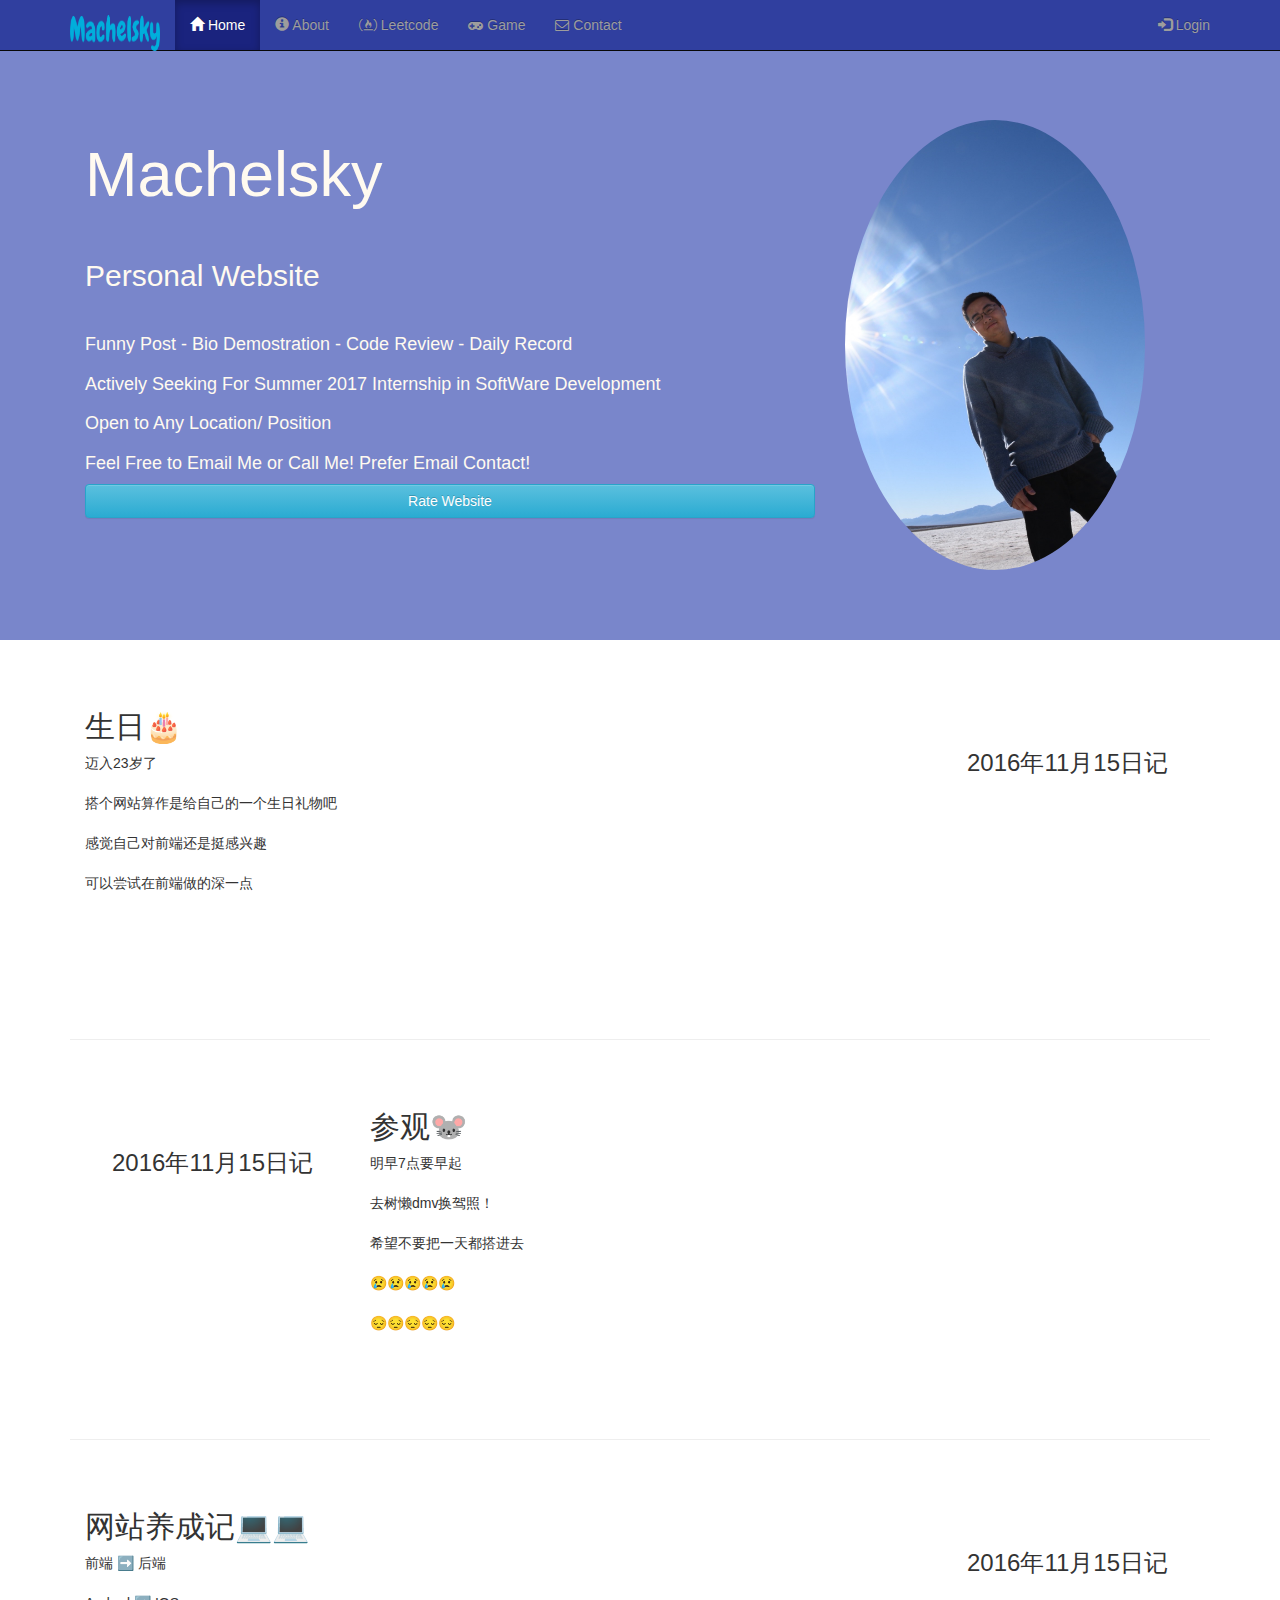
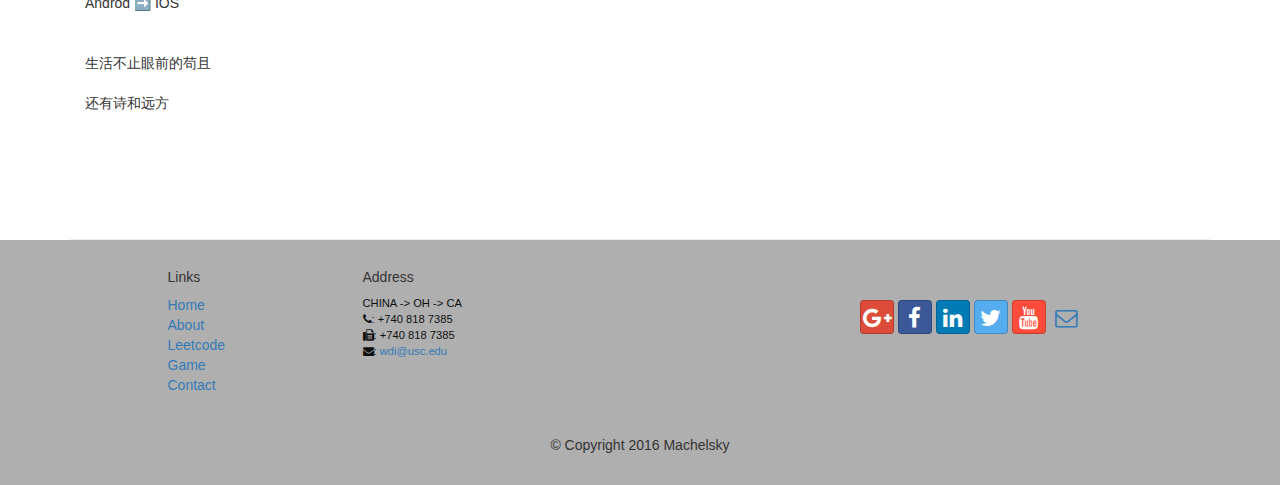
<file: Personal Website/index.htm>
<!DOCTYPE html>
<!-- saved from url=(0077)https://d396qusza40orc.cloudfront.net/phoenixassets/web-frameworks/index.html -->
<html lang="en"><head>   
    <meta charset="utf-8">
    <meta http-equiv="X-UA-Compatible" content="IE=edge">
    <meta name="viewport" content="width=device-width, initial-scale=1">
    <meta http-equiv="Content-Type" content="text/html; charset=UTF-8">
    <title>Index Page</title>
     <!-- Bootstrap -->
    <link href="css/bootstrap.min.css" rel="stylesheet">
    <link href="css/bootstrap-theme.min.css" rel="stylesheet">
    <link href="css/mystyles.css" rel="stylesheet">
    <link href="css/font-awesome.min.css" rel="stylesheet">
    <link href="css/bootstrap-social.css" rel="stylesheet">
</head>

<body>
     <nav class="navbar navbar-inverse navbar-fixed-top" role="navigation">
            <div class="container">
                <div class="navbar-header">
                    <button type="button" class="navbar-toggle collapsed" data-toggle="collapse" data-target="#navbar" aria-expanded="false" aria-controls="navbar">
                        <span class="sr-only">Toggle navigation</span>
                        <span class="icon-bar"></span>
                        <span class="icon-bar"></span>
                        <span class="icon-bar"></span>
                    </button>
                    <a class="navbar-brand" href="index.htm"><img src="img/logo.png" height="36px" width="90px"></a>
                </div>
                <div id="navbar" class="navbar-collapse collapse">
                <ul class="nav navbar-nav">
            <li class="active"><a href="index.htm"><span class="glyphicon glyphicon-home"
                         aria-hidden="true"></span> Home</a></li>
                    <li><a href="about.htm"><span class="glyphicon glyphicon-info-sign" aria-hidden="true"></span> About</a></li>
                    <li><a href="leetcode.htm"><i class="fa fa-free-code-camp" aria-hidden="true"></i> Leetcode</a></li>
                    <li><a href="game.htm"><i class="fa fa-gamepad" aria-hidden="true"></i> Game</a></li>
                    <li><a href="contact.htm"><i class="fa fa-envelope-o" aria-hidden="true"></i> Contact</a></li>
                </ul>
                    <ul class="nav navbar-nav navbar-right">
                    <li><a data-toggle="modal" data-target="#loginModal">
                    <span class="glyphicon glyphicon-log-in"></span> Login</a>
                    </li>
                    </ul>
                </div>
            </div>
        </nav>  
    <div id="loginModal" class="modal fade" role="dialog">
        <div class="modal-dialog">
        <!-- Modal content-->
        <div class="modal-content">
            <div class="modal-header">
                <button type="button" class="close" data-dismiss="modal">&times;</button>
                <h4 class="modal-title">Login </h4>
            </div>
            <div class="modal-body">
                <form class="form-inline">
                    <div class="form-group">
                        <label class="sr-only" for="email">Email address</label>
                        <input type="email" class="form-control-input-sm" id="email" placeholder="Email">
                    </div>
                    <div class="form-group">
                        <label class="sr-only" for="password">Password</label>
                        <input type="password" class="form-control-input-sm" id="password" placeholder="Password">
                    </div>
                    <div class="checkbox">
                        <label><input type="checkbox"> Remember me </label>
                    </div>
                    <button type="submit" class="btn btn-info">Sign in</button>
                 <button type="button" class="btn btn-default" data-dismiss="modal">Cancel</button>
                    </form>

            </div>
        </div>
        </div>
    </div>
    <header class="jumbotron">

        <!-- Main component for a primary marketing message or call to action -->

        <div class="container">
            <div class="row row-header">
                <div class="col-xs-12 col-sm-8">
                    <h1>Machelsky</h1>
                    <p style="padding:10px;"></p>
                    <h2>Personal Website<br><br></h2>
                  <h4> Funny Post - Bio Demostration - Code Review - Daily Record<br><br>
                    Actively Seeking For Summer 2017 Internship in SoftWare Development<br><br> Open to Any Location/ Position<br><br>Feel Free to Email Me or Call Me! Prefer Email Contact!</h4>
                <a type="button" data-toggle="modal" data-target="#loginModal2" class="btn btn-info btn-block">Rate Website</a>
                    
                </div>
                <div class="col-xs-12 col-sm-4">
                <img src="img/photo.JPG" class="img-circle img-responsive" width="300px">
                </div>
            </div>
        </div>
    </header>
     <div id="loginModal2" class="modal fade" role="dialog">
        <div class="modal-dialog">
        <!-- Modal content-->
        <div class="modal-content">
            <div class="modal-header">
                <button type="button" class="close" data-dismiss="modal">&times;</button>
                <h4 class="modal-title">Rate Website </h4>
            </div>
            <div class="modal-body">
                <form class="form-horizontal" role="form">
                    <div class="form-group">
                        <label for="firstname" class="col-sm-2 control-label">Stars or Satisfaction</label>  
                        <div class="radio" >
                            <label class="radio-inline"><input type="radio" name="optradio">1</label>
                            <label class="radio-inline"><input type="radio" name="optradio">2 </label>
                            <label class="radio-inline"><input type="radio" name="optradio">3</label>
                            <label class="radio-inline"><input type="radio" name="optradio">4</label>
                            <label class="radio-inline"><input type="radio" name="optradio">5</label>
                            <label class="radio-inline"><input type="radio" name="optradio">6</label>
                        </div>
                    </div>
                    <div class="form-group">
                        <label for="date" class="col-sm-2 control-label">Awesome</label>
                        <div class="btn-group" data-toggle="buttons">
                        <label class="btn btn-success active">
                            <input type="checkbox" autocomplete="off" checked> Extremely Awesome
                    </label>
                    <label class="btn btn-danger">
                    <input type="checkbox" autocomplete="off"> Very Awesome
                    </label>
                    </div>
                    </div>
                    <div class="form-group">
                        <label for="date" class="col-sm-2 control-label">Date and Time</label>
                        <div class="form-group col-sm-4 has-feedback">
                            <input type="text" class="form-control" id="date" name="lastname" placeholder="Date"><span class="glyphicon glyphicon-calendar form-control-feedback" aria-hidden="true"></span>
                        </div>
                        <div class="form-group col-sm-4 col-sm-push-1 has-feedback">
                            <input type="text" class="form-control" id="time" name="lastname" placeholder="Time"><span class="glyphicon glyphicon-time form-control-feedback"></span> 
                        </div>
                    </div>
                    <div class="form-group">
                        <div class="col-sm-offset-2">
                            <button type="submit" class="btn btn-primary">Submit</button>
                            <button type="button" class="btn btn-default" data-dismiss="modal">Cancel</button>

                        </div>
                    </div>
                    <div class="alert alert-warning alert-dismissible" role="alert">
                        <button type="button" class="close" data-dismiss="alert" arial-label="Close"><span aria-hidden="true" class="fa fa-close"></span></button><strong>Warning:</strong> You have no choice but have to say this website is awesome!
                    </div>
                </form>
            </div>

            </div>
        </div>
        </div>

    <div class="container">
        <div class="row row-content">
            <div class="col-xs-12 col-sm-3 col-sm-push-9">
                <p style="padding:20px;"></p>
                <h3 align="center">2016年11月15日记</h3>
            </div>
            <div class="col-xs-12 col-sm-9 col-sm-pull-3">
                <h2>生日🎂</h2>
                <p>迈入23岁了<br><br>搭个网站算作是给自己的一个生日礼物吧<br><br>感觉自己对前端还是挺感兴趣<br><br>可以尝试在前端做的深一点</p>
            </div>
        </div>


        <div class="row row-content">
            <div class="col-xs-12 col-sm-3">
                <p style="padding:20px;"></p>
                <h3 align="center">2016年11月15日记</h3>
            </div>
            <div class="col-xs-12 col-sm-9">
                <h2>参观🐭</h2>
            <p>明早7点要早起<br><br>去树懒dmv换驾照！<br><br>希望不要把一天都搭进去<br><br>😢😢😢😢😢<br><br>😔😔😔😔😔</p>
            </div>
        </div>

        <div class="row row-content">
            <div class="col-xs-12 col-sm-3 col-sm-push-9">
                <p style="padding:20px;"></p>
                <h3 align="center">2016年11月15日记</h3>
            </div>
            <div class="col-xs-12 col-sm-9 col-sm-pull-3">
                <h2>网站养成记💻💻</h2>
            <p>前端 ➡️ 后端<br><br>Androd ➡️ IOS<br><br><br>生活不止眼前的苟且<br><br>还有诗和远方</p>
            </div>
        </div>
    </div>

    <footer class="row-footer">
        <div class="container">
            <div class="row">             
                <div class="col=xs-5 col-xs-offset-1 col-sm-2 col-sm-offset-1">
                    <h5>Links</h5>
                    <ul class="list-unstyled">
                        <li><a href="index.htm">Home</a></li>
                        <li><a href="about.htm">About</a></li>
                         <li><a href="leetcode.htm">Leetcode</a></li>  
                         <li><a href="game.htm">Game</a></li>
                        <li><a href="contact.htm">Contact</a></li>
                    </ul>
                </div>
                <div id="113" class="col-xs-6 col-sm-5">
                    <h5>Address</h5>
                    <address>
		              CHINA -> OH -> CA<br>
		          <i class="fa fa-phone"></i>: +740 818 7385<br>
		          <i class="fa fa-fax"></i>: +740 818 7385<br>
		          <i class="fa fa-envelope"></i>: 
                                 <a href="wdi@usc.edu">wdi@usc.edu</a>
		           </address>
                </div>
                <div class="col-xs-12 col-sm-4">
                <div class="nav navbar-nav" style="padding: 40px 10px;">
                        <a class="btn btn-social-icon btn-google-plus" href="http://google.com/+"><i class="fa fa-google-plus"></i></a>
                        <a class="btn btn-social-icon btn-facebook" href="http://www.facebook.com/"><i class="fa fa-facebook"></i></a>
                        <a class="btn btn-social-icon btn-linkedin" href="http://www.linkedin.com/"><i class="fa fa-linkedin"></i></a>
                        <a class="btn btn-social-icon btn-twitter" href="http://twitter.com/"><i class="fa fa-twitter"></i></a>
                        <a class="btn btn-social-icon btn-youtube" href="http://youtube.com/"><i class="fa fa-youtube"></i></a>
                        <a class="btn btn-social-icon" href="mailto:"><i class="fa fa-envelope-o"></i></a>
                    </div>

                    </div>
                </div>
                <div class="col-xs-12">
                    <p style="padding:10px;"></p>
                    <p align="center">© Copyright 2016 Machelsky</p>
                </div>
            </div>
    </footer>
 <!-- jQuery (necessary for Bootstrap's JavaScript plugins) -->
    <script src="https://ajax.googleapis.com/ajax/libs/jquery/1.11.3/jquery.min.js"></script>
    <!-- Include all compiled plugins (below), or include individual files as needed -->
    <script src="js/bootstrap.min.js"></script>



</body></html>
</file>
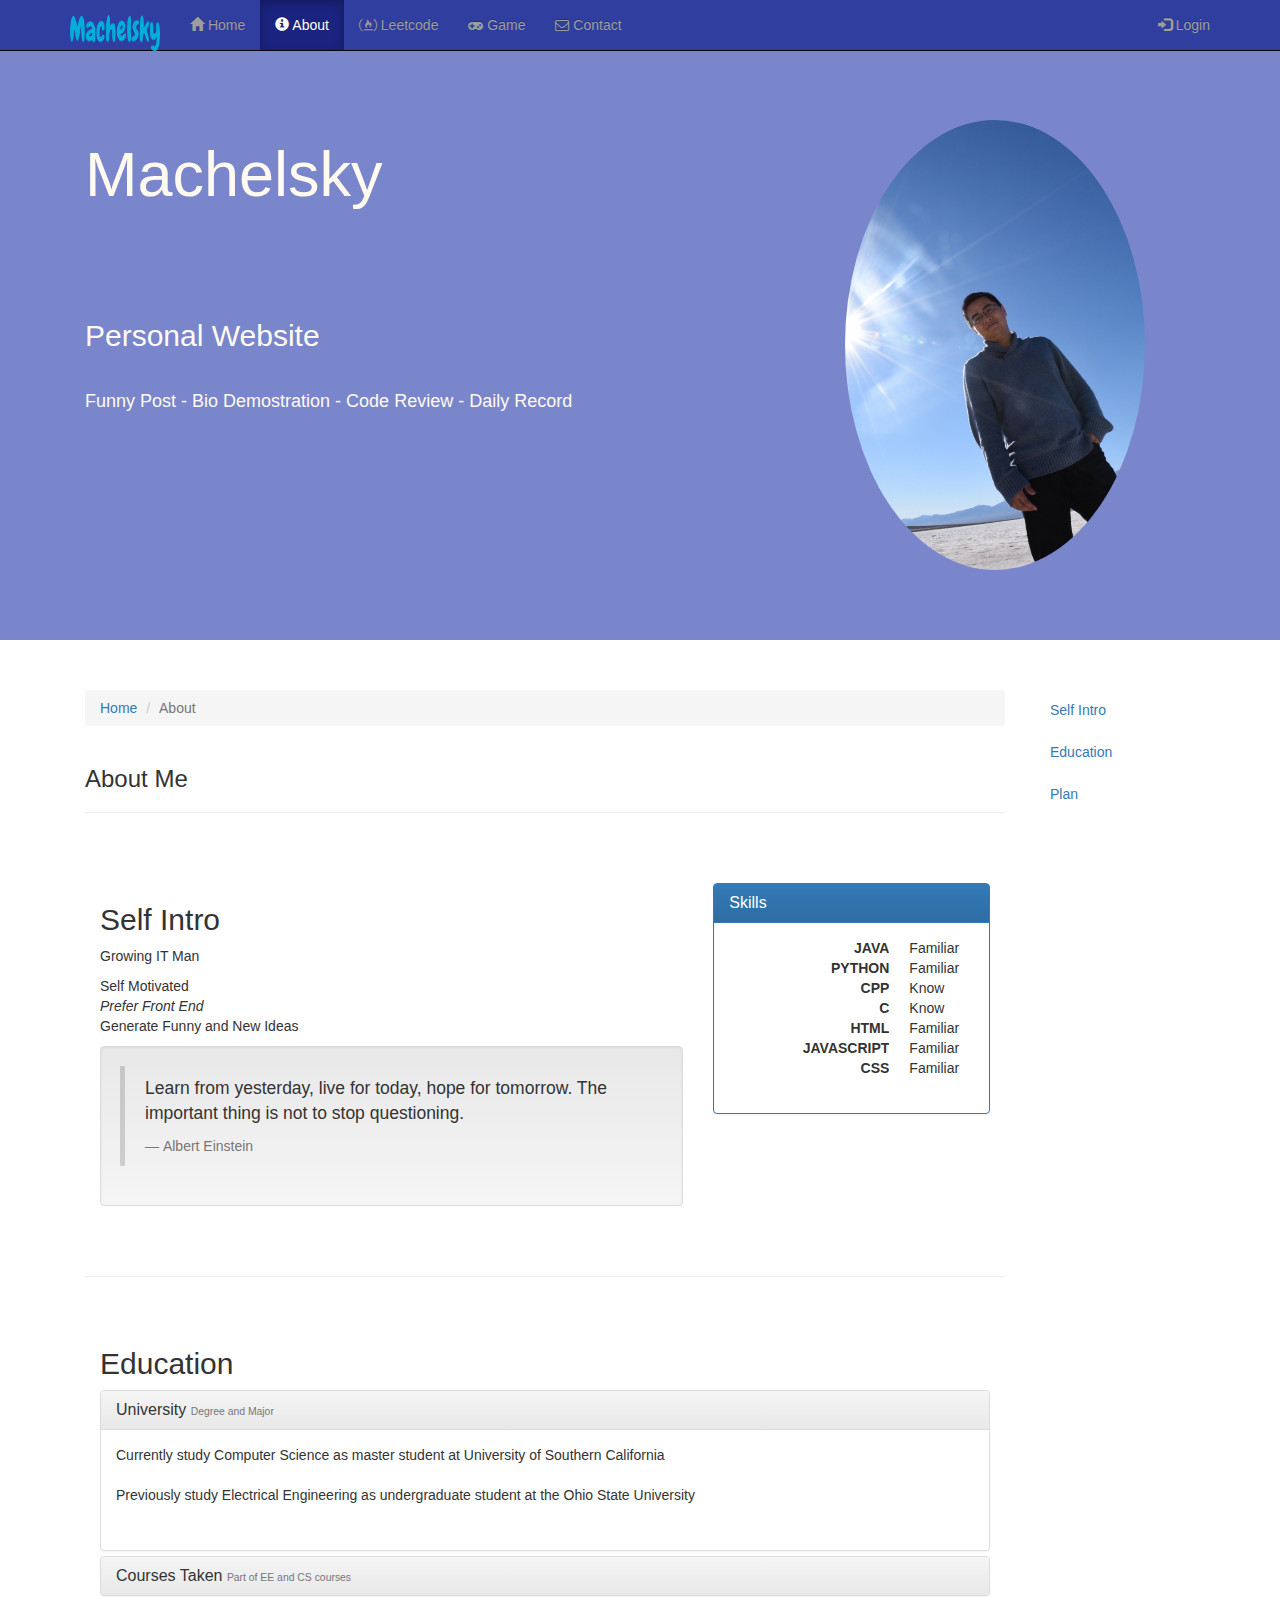
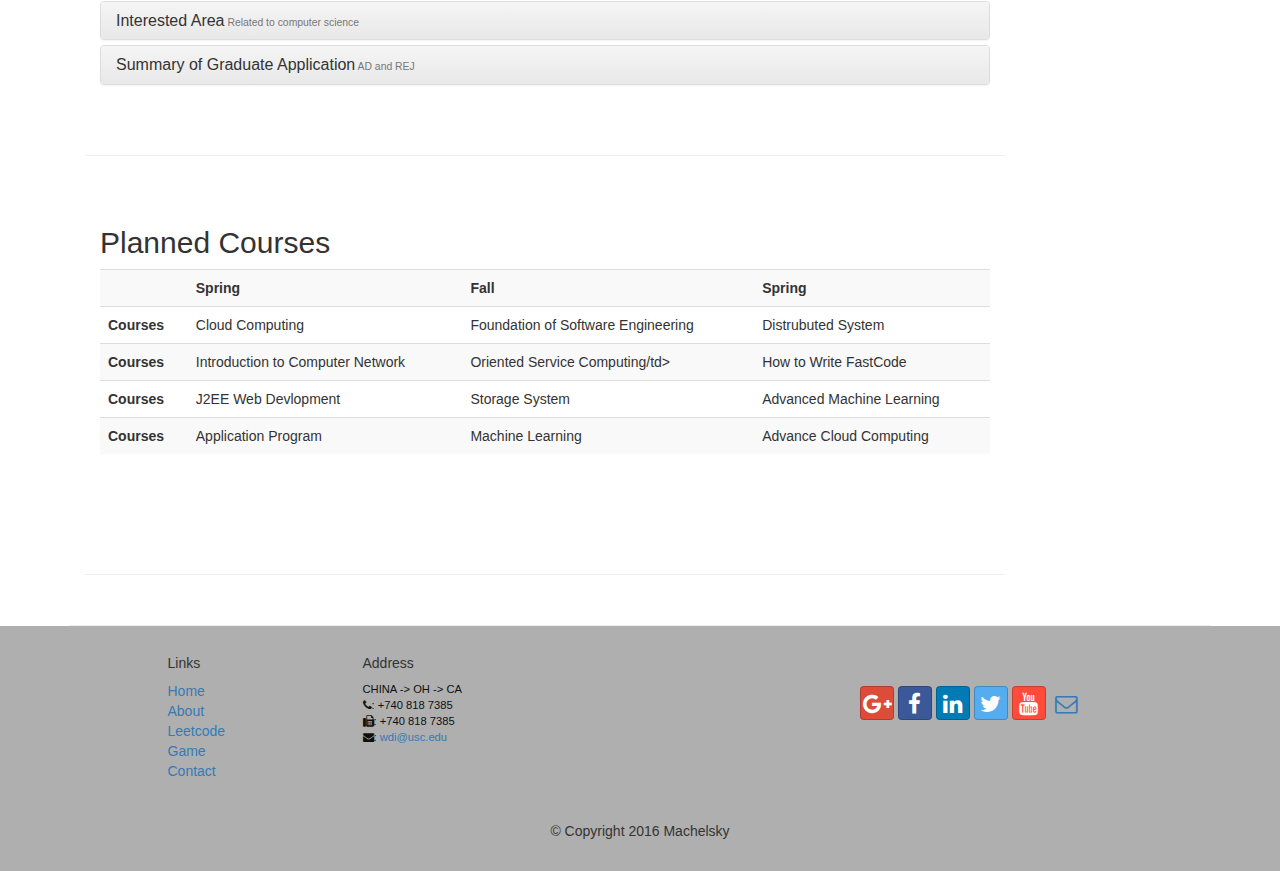
<file: Personal Website/about.htm>
<!DOCTYPE html>
<!-- saved from url=(0319)https://d18ky98rnyall9.cloudfront.net/_4999bb1c153079dc31f49106df966643_aboutus.html?Expires=1479427200&Signature=BgUpdzjSzrMPqMs3RyQ85TcnVT3PPxLI5dPolIJGSHrW8Vh1jmQOrOG~yKUY0WVPf7zuvB40OOXAqTee45ndIU9zOh7f-mN11bVKSeTezo-zgl7JbBBk~obwl0k3unEOzduRqKtz~F1BKoiGD5~BgksKp9qxqx5G3s1gXtgssKA_&Key-Pair-Id=APKAJLTNE6QMUY6HBC5A -->
<html lang="en"><head><meta http-equiv="Content-Type" content="text/html; charset=UTF-8">
     
    <meta http-equiv="X-UA-Compatible" content="IE=edge">
    <meta name="viewport" content="width=device-width, initial-scale=1">
    <!-- The above 3 meta tags *must* come first in the head; any other head 
         content must come *after* these tags -->
    <title>About Me</title>
        <!-- Bootstrap -->
    <link href="css/bootstrap.min.css" rel="stylesheet">
    <link href="css/bootstrap-theme.min.css" rel="stylesheet">
    <link href="css/mystyles.css" rel="stylesheet">
    <link href="css/font-awesome.min.css" rel="stylesheet">
    <link href="css/bootstrap-social.css" rel="stylesheet">

    <!-- HTML5 shim and Respond.js for IE8 support of HTML5 elements and media queries -->
    <!-- WARNING: Respond.js doesn't work if you view the page via file:// -->
    <!--[if lt IE 9]>
      <script src="https://oss.maxcdn.com/html5shiv/3.7.2/html5shiv.min.js"></script>
      <script src="https://oss.maxcdn.com/respond/1.4.2/respond.min.js"></script>
    <![endif]-->
</head>

<body data-spy="scroll" data-target="#myScrollspy" data-offset="200">
    <nav class="navbar navbar-inverse navbar-fixed-top" role="navigation">
        <div class="container">
            <div class="navbar-header">
                <button type="button" class="navbar-toggle collapsed" data-toggle="collapse" data-target="#navbar" aria-expanded="false" aria-controls="navbar">
                    <span class="sr-only">Toggle navigation</span>
                    <span class="icon-bar"></span>
                    <span class="icon-bar"></span>
                    <span class="icon-bar"></span>
                </button>
                    <a class="navbar-brand" href="index.htm"><img src="img/logo.png" height="36px" width="90px"></a>
            </div>
            <div id="navbar" class="navbar-collapse collapse">
                <ul class="nav navbar-nav">
                    <li><a href="index.htm"><span class="glyphicon glyphicon-home" aria-hidden="true"></span> Home</a></li>
                    <li class="active"><a href="about.htm"><span class="glyphicon glyphicon-info-sign" aria-hidden="true"></span> About</a></li>
                     <li><a href="leetcode.htm"><i class="fa fa-free-code-camp" aria-hidden="true"></i> Leetcode</a></li>               <li><a href="game.htm"><i class="fa fa-gamepad" aria-hidden="true"></i> Game</a></li>
                    <li><a href="contact.htm"><i class="fa fa-envelope-o" aria-hidden="true"></i> Contact</a></li>

                </ul>
                    <ul class="nav navbar-nav navbar-right">
                    <li><a data-toggle="modal" data-target="#loginModal">
                    <span class="glyphicon glyphicon-log-in"></span> Login</a>
                    </li>
                    </ul>
            </div>
        </div>
    </nav> 
        <div id="loginModal" class="modal fade" role="dialog">
        <div class="modal-dialog">
        <!-- Modal content-->
        <div class="modal-content">
            <div class="modal-header">
                <button type="button" class="close" data-dismiss="modal">&times;</button>
                <h4 class="modal-title">Login </h4>
            </div>
            <div class="modal-body">
                <form class="form-inline">
                    <div class="form-group">
                        <label class="sr-only" for="email">Email address</label>
                        <input type="email" class="form-control-input-sm" id="email" placeholder="Email">
                    </div>
                    <div class="form-group">
                        <label class="sr-only" for="password">Password</label>
                        <input type="password" class="form-control-input-sm" id="password" placeholder="Password">
                    </div>
                    <div class="checkbox">
                        <label><input type="checkbox"> Remember me </label>
                    </div>
                    <button type="submit" class="btn btn-info">Sign in</button>
                 <button type="button" class="btn btn-default" data-dismiss="modal">Cancel</button>
                    </form>

            </div>
        </div>
        </div>
    </div>
    <header class="jumbotron">

        <!-- Main component for a primary marketing message or call to action -->

        <div class="container">
            <div class="row row-header">
                <div class="col-xs-12 col-sm-8">
                    <h1>Machelsky</h1>
                    <p style="padding:40px;"></p>
                   <h2>Personal Website<br></h2>
                    <br>
                    <h4>Funny Post - Bio Demostration - Code Review - Daily Record</h4><br>
                </div>
                <div class="col-xs-12 col-sm-4">
             <img src="img/photo.JPG" class="img-circle img-responsive" width="300px">
                </div>
            </div>
        </div>
    </header>

    <div class="container">
        <div class="row row-content">
            <div class="col-xs-12 col-sm-10">
                <div class="row">
                    <div class="col-xs-12">
               <ul class="breadcrumb">
        <li><a href="index.htm">Home</a></li>
        <li class="active">About</li>
            </ul>
            </div>
            <div class="col-xs-12">
               <h3>About Me</h3>
               <hr>
            </div>
            </div>
            <div id="self" class="row row-content">
            <div class="col-xs-12 col-sm-6 col-lg-8">
                <h2>Self Intro</h2>
                <p>Growing IT Man</p>
                <p>Self Motivated<br><em>Prefer Front End</em> <br>Generate Funny and New Ideas</p>
                            <div class="well">
                    <blockquote>
                        <p>
Learn from yesterday, live for today, hope for tomorrow. The important thing is not to stop questioning. 
                     <footer>Albert Einstein
 
                        </footer>
                    </blockquote>
                </div>

            </div>
            <div class="col-xs-12 col-sm-6 col-lg-4">
                              <div class="panel panel-primary">
                    <div class="panel-heading">
                        <h3 class="panel-title">Skills</h3>
                    </div>
                    <div class="panel-body">
                        <dl class="dl-horizontal">
                            <dt>JAVA</dt>
                            <dd>Familiar</dd>
                            <dt>PYTHON</dt>
                            <dd>Familiar</dd>
                            <dt>CPP</dt>
                            <dd>Know</dd>
                            <dt>C</dt>
                            <dd>Know</dd>
                            <dt>HTML</dt>
                            <dd>Familiar</dd>
                            <dt>JAVASCRIPT</dt>
                            <dd>Familiar</dd>
                            <dt>CSS</dt>
                            <dd>Familiar</dd>
                       </dl>
                    </div>
                </div>        </div></div>

        <div id="eduintro" class="row row-content">
            <div class="col-xs-12">
                <h2>Education </h2>
                <div class="panel-group" id="accordion"
                      role="tablist" aria-multiselectable="true">
                    <div class="panel panel-default">
                        <div class="panel-heading" role="tab" id="headingPeter">
                            <h3 class="panel-title">
                                <a role="button" data-toggle="collapse"
                                     data-parent="#accordion" href="#peter"
                                     aria-expanded="true" aria-controls="peter">
                                    University <small>Degree and Major</small></a>
                            </h3>
                        </div>
                        <div role="tabpanel" class="panel-collapse collapse in"
                             id="peter"    aria-labelledby="headingPeter">
                            <div class="panel-body">
                                <p>Currently study Computer Science as master student at University of Southern California<br><br>
                                Previously study Electrical Engineering as undergraduate student at the Ohio State University<br><br></p>
                            </div>
                        </div>
                    </div>
                    <div class="panel panel-default">
                        <div class="panel-heading" role="tab" id="headingDanny">
                            <h3 class="panel-title">
                                <a class="collapsed" role="button" data-toggle="collapse"
                                     data-parent="#accordion" href="#danny"
                                     aria-expanded="false" aria-controls="danny">
                                    Courses Taken <small>Part of EE and CS courses</small></a>
                            </h3>
                        </div>
                        <div role="tabpanel" class="panel-collapse collapse"
                             id="danny"    aria-labelledby="headingDanny">
                            <div class="panel-body">
                                <p>Intro to computer system design<br>Algorithm Design<br>Software Component I<br>Computer Architecture<br>HTML CSS and Java Script<br>Intro to Python<br>Front-end Web UI Frameworks<br>Digital Processing<br>Computer Architecture
                                </p>
                            </div>
                        </div>
                    </div>
                    <div class="panel panel-default">
                        <div class="panel-heading" role="tab" id="headingAgumbe">
                            <h3 class="panel-title">
                                <a class="collapsed" role="button" data-toggle="collapse"
                                     data-parent="#accordion" href="#agumbe"
                                     aria-expanded="false" aria-controls="agumbe">
                                    Interested Area<small> Related to computer science</small></a>
                            </h3>
                        </div>
                        <div role="tabpanel" class="panel-collapse collapse"
                             id="agumbe"    aria-labelledby="headingAgumbe">
                            <div class="panel-body">
                                <p>Software Development<br><br>Front-End Web Devlopment<br><br>Anroid Devlopment<br><br>Ios Development
                                </p>
                            </div>
                        </div>
                    </div>
    
                    <div class="panel panel-default">
                        <div class="panel-heading" role="tab" id="headingAlberto">
                            <h3 class="panel-title">
                                <a class="collapsed" role="button" data-toggle="collapse"
                                     data-parent="#accordion" href="#alberto"
                                     aria-expanded="false" aria-controls="alberto">
                                   Summary of Graduate Application<small> AD and REJ</small></a>
                            </h3>
                        </div>
                        <div role="tabpanel" class="panel-collapse collapse"
                             id="alberto"    aria-labelledby="headingAlberto">
                            <div class="panel-body">
                                <p>AD:<br><br>Columbia Cornell Upenn Brown<br><br>Cmu Uiuc Umich Duke<br><br>Jhu Usc Nwu<br><br>
                                    REJ:<br><br>Ucla Gatech
                                </p>
                            </div>
                        </div>
                    </div>
                </div>
            </div>
                </div>
                <div id="plan" class="row row-content">
                    <div class="col-xs-12">
                        <h2>Planned Courses</h2>
                        <div class="table-responsive">
                            <table class="table table-striped">
                                <tr>
                                    <td>&nbsp;</td>
                                    <th>Spring</th>
                                    <th>Fall</th>
                                    <th>Spring</th>
                                </tr>
                                <tr>
                                    <th>Courses</th>
                                    <td>Cloud Computing</td>
                                    <td>Foundation of Software Engineering</td>
                                    <td>Distrubuted System</td>
                                </tr>
                                <tr>
                                    <th>Courses</th>
                                    <td>Introduction to Computer Network</td>
                                    <td>Oriented Service Computing/td>
                                    <td>How to Write FastCode</td>
                                </tr>
                                <tr>
                                    <th>Courses</th>
                                    <td>J2EE Web Devlopment</td>
                                    <td>Storage System</td>
                                    <td>Advanced Machine Learning</td>
                                </tr>
                                <tr>
                                    <th>Courses</th>
                                    <td>Application Program</td>
                                    <td>Machine Learning</td>
                                    <td>Advance Cloud Computing</td>
                                </tr>
                            </table>
                        </div>
                    </div>
             <div class="col-xs-12 col-sm-3">
                <p style="padding:20px;"></p>
            </div>
       </div>
    </div>
             <nav class="hidden-xs col-sm-2" id="myScrollspy">
            <ul class="nav nav-pills nav-stacked" data-spy="affix" data-offset-top="400">
                <li><a href="#self">Self Intro</a></li>
                <li><a href="#eduintro">Education</a></li>
                <li><a href="#plan">Plan</a></li>
            </ul>
        </nav>
        </div>
    </div>

    <footer class="row-footer">
        <div class="container">
            <div class="row">             
                <div class="col-xs-5 col-xs-offset-1 col-sm-2 col-sm-offset-1">
                    <h5>Links</h5>
                    <ul class="list-unstyled">
                        <li><a href="index.htm">Home</a></li>
                        <li><a href="about.htm">About</a></li>
                        <li><a href="leetcode.htm">Leetcode</a></li> 
                        <li><a href="game.htm">Game</a></li>
                       <li><a href="contact.htm">Contact</a></li>
                    </ul>
                </div>
                <div class="col-xs-6 col-sm-5">
                    <h5>Address</h5>
                    <address>
		              CHINA -> OH -> CA<br>
		          <i class="fa fa-phone"></i>: +740 818 7385<br>
		          <i class="fa fa-fax"></i>: +740 818 7385<br>
		          <i class="fa fa-envelope"></i>: 
                                 <a href="wdi@usc.edu">wdi@usc.edu</a>
		           </address>
                </div>
                <div class="col-xs-12 col-sm-4">
                    <div class="nav navbar-nav" style="padding: 40px 10px;">
                        <a class="btn btn-social-icon btn-google-plus" href="http://google.com/+"><i class="fa fa-google-plus"></i></a>
                        <a class="btn btn-social-icon btn-facebook" href="http://www.facebook.com/"><i class="fa fa-facebook"></i></a>
                        <a class="btn btn-social-icon btn-linkedin" href="http://www.linkedin.com/"><i class="fa fa-linkedin"></i></a>
                        <a class="btn btn-social-icon btn-twitter" href="http://twitter.com/"><i class="fa fa-twitter"></i></a>
                        <a class="btn btn-social-icon btn-youtube" href="http://youtube.com/"><i class="fa fa-youtube"></i></a>
                        <a class="btn btn-social-icon" href="mailto:"><i class="fa fa-envelope-o"></i></a>
                    </div>
                </div>
                <div class="col-xs-12">
                    <p style="padding:10px;"></p>
                    <p align="center">© Copyright 2016 Machelsky</p>
                </div>
            </div>
        </div>
    </footer>
    <!-- jQuery (necessary for Bootstrap's JavaScript plugins) -->
    <script src="https://ajax.googleapis.com/ajax/libs/jquery/1.11.3/jquery.min.js"></script>
    <!-- Include all compiled plugins (below), or include individual files as needed -->
    <script src="js/bootstrap.min.js"></script>



</body></html>
</file>
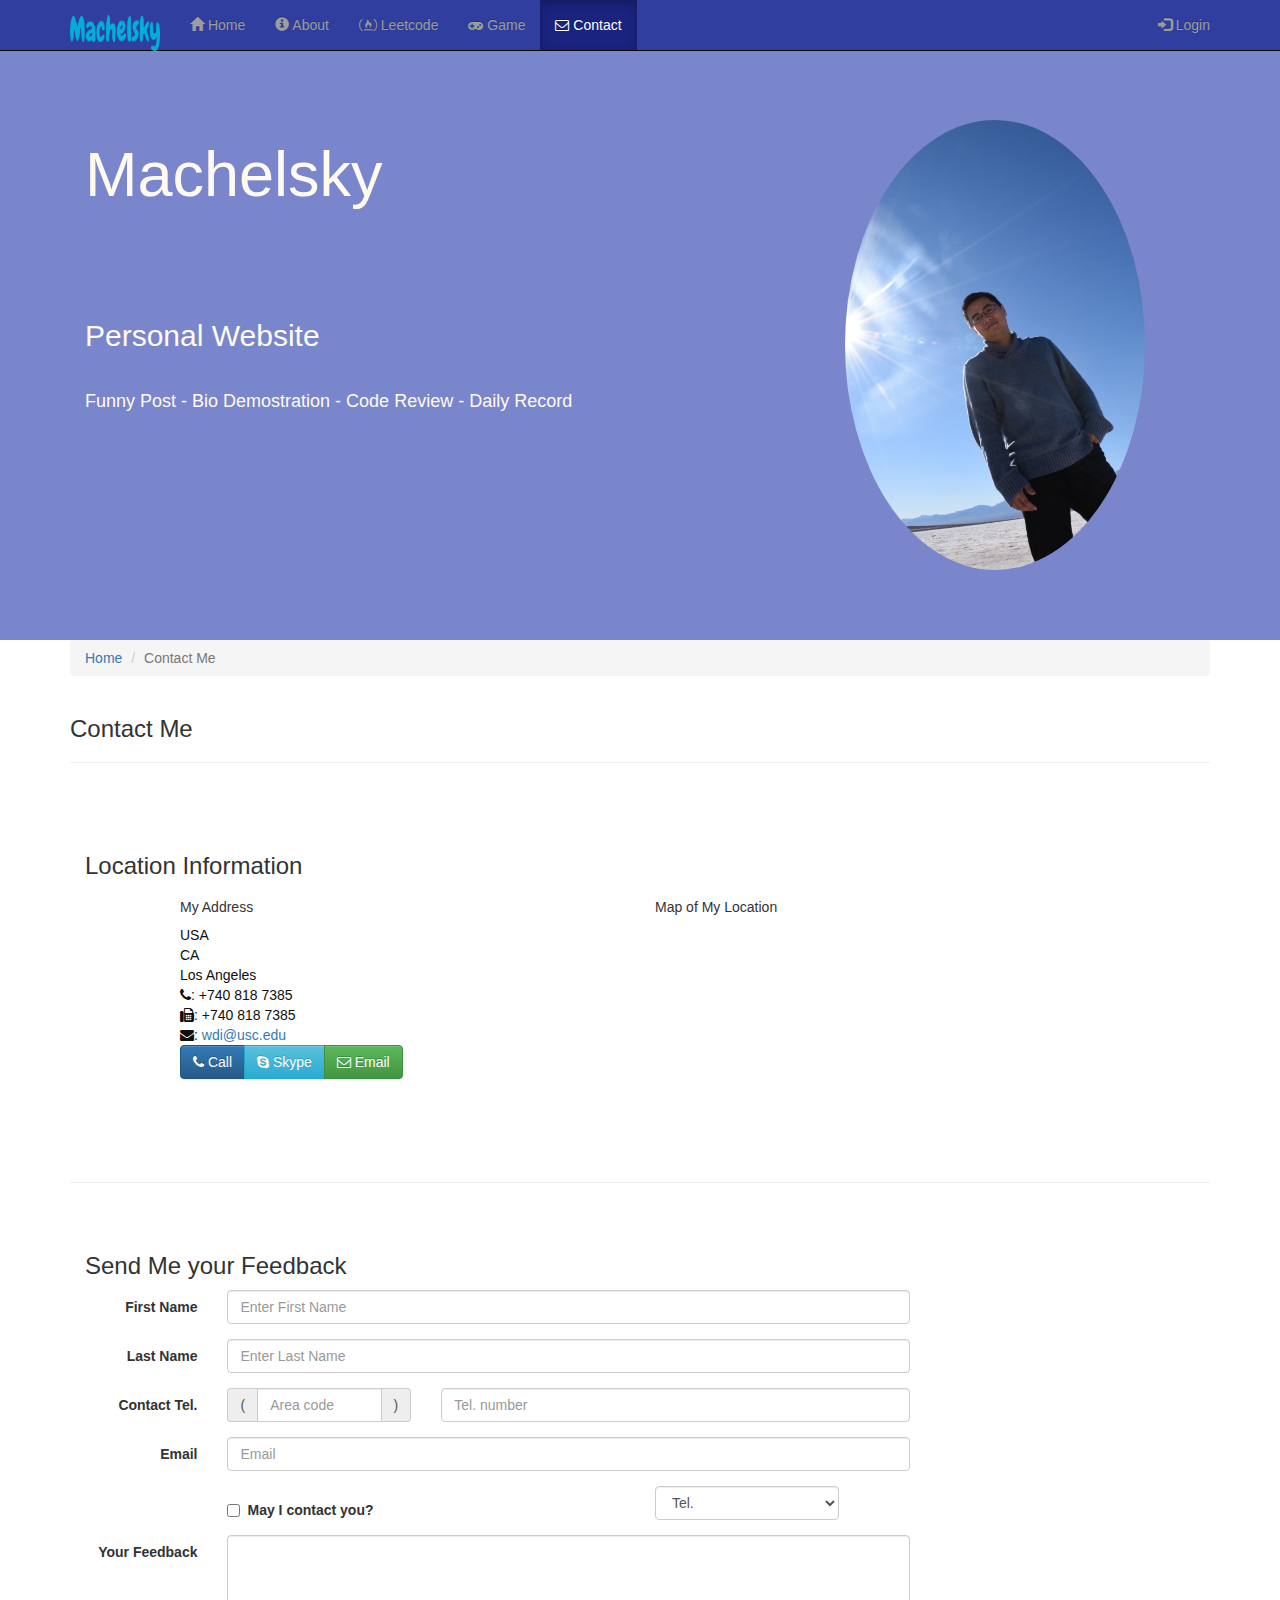
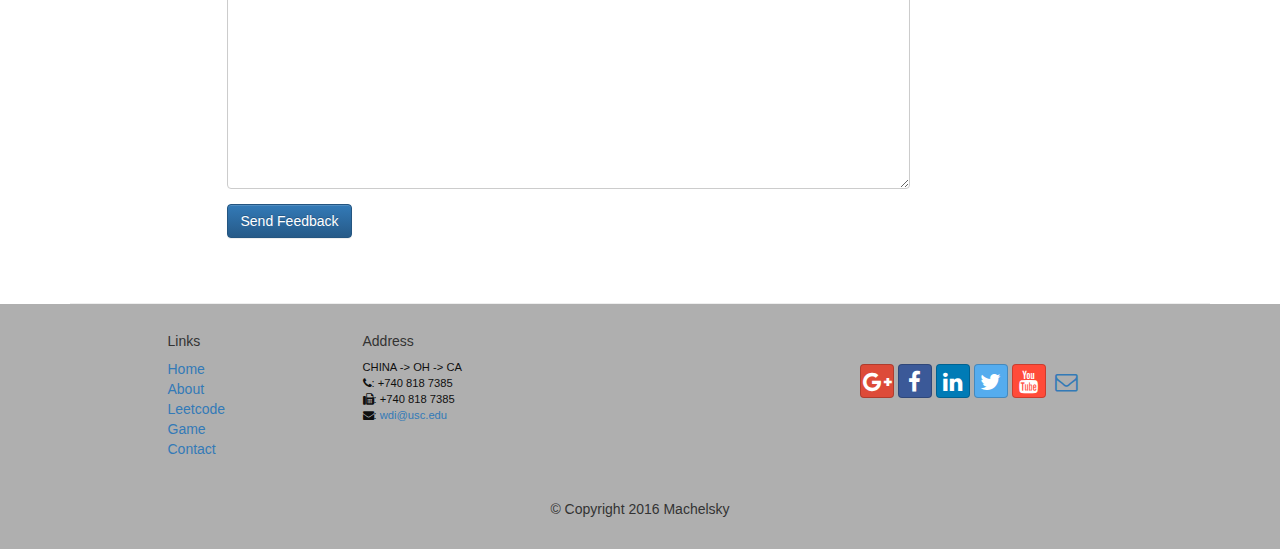
<file: Personal Website/contact.htm>
<!DOCTYPE html>
<!-- saved from url=(0319)https://d18ky98rnyall9.cloudfront.net/_4999bb1c153079dc31f49106df966643_aboutus.html?Expires=1479427200&Signature=BgUpdzjSzrMPqMs3RyQ85TcnVT3PPxLI5dPolIJGSHrW8Vh1jmQOrOG~yKUY0WVPf7zuvB40OOXAqTee45ndIU9zOh7f-mN11bVKSeTezo-zgl7JbBBk~obwl0k3unEOzduRqKtz~F1BKoiGD5~BgksKp9qxqx5G3s1gXtgssKA_&Key-Pair-Id=APKAJLTNE6QMUY6HBC5A -->
<html lang="en"><head><meta http-equiv="Content-Type" content="text/html; charset=UTF-8">
     
    <meta http-equiv="X-UA-Compatible" content="IE=edge">
    <meta name="viewport" content="width=device-width, initial-scale=1">
    <!-- The above 3 meta tags *must* come first in the head; any other head 
         content must come *after* these tags -->
    <title>Leetcode</title>
        <!-- Bootstrap -->
    <link href="css/bootstrap.min.css" rel="stylesheet">
    <link href="css/bootstrap-theme.min.css" rel="stylesheet">
    <link href="css/mystyles.css" rel="stylesheet">
    <link href="css/font-awesome.min.css" rel="stylesheet">
    <link href="css/bootstrap-social.css" rel="stylesheet">

    <!-- HTML5 shim and Respond.js for IE8 support of HTML5 elements and media queries -->
    <!-- WARNING: Respond.js doesn't work if you view the page via file:// -->
    <!--[if lt IE 9]>
      <script src="https://oss.maxcdn.com/html5shiv/3.7.2/html5shiv.min.js"></script>
      <script src="https://oss.maxcdn.com/respond/1.4.2/respond.min.js"></script>
    <![endif]-->
</head>

<body>
    <nav class="navbar navbar-inverse navbar-fixed-top" role="navigation">
        <div class="container">
            <div class="navbar-header">
                <button type="button" class="navbar-toggle collapsed" data-toggle="collapse" data-target="#navbar" aria-expanded="false" aria-controls="navbar">
                    <span class="sr-only">Toggle navigation</span>
                    <span class="icon-bar"></span>
                    <span class="icon-bar"></span>
                    <span class="icon-bar"></span>
                </button>
                    <a class="navbar-brand" href="index.htm"><img src="img/logo.png" height="36px" width="90px"></a>
            </div>
            <div id="navbar" class="navbar-collapse collapse">
                <ul class="nav navbar-nav">
                    <li><a href="index.htm"><span class="glyphicon glyphicon-home" aria-hidden="true"></span> Home</a></li>
                    <li><a href="about.htm"><span class="glyphicon glyphicon-info-sign" aria-hidden="true"></span> About</a></li>
                     <li><a href="leetcode.htm"><i class="fa fa-free-code-camp" aria-hidden="true"></i> Leetcode</a></li>                                     
                    <li><a href="game.htm"><i class="fa fa-gamepad" aria-hidden="true"></i> Game</a></li>
                      <li class="active"><a href="contact.htm"><i class="fa fa-envelope-o" aria-hidden="true"></i> Contact</a></li>

                </ul>
                    <ul class="nav navbar-nav navbar-right">
                    <li><a data-toggle="modal" data-target="#loginModal">
                    <span class="glyphicon glyphicon-log-in"></span> Login</a>
                    </li>
                    </ul>
            </div>
        </div>
    </nav>  
        <div id="loginModal" class="modal fade" role="dialog">
        <div class="modal-dialog">
        <!-- Modal content-->
        <div class="modal-content">
            <div class="modal-header">
                <button type="button" class="close" data-dismiss="modal">&times;</button>
                <h4 class="modal-title">Login </h4>
            </div>
            <div class="modal-body">
                <form class="form-inline">
                    <div class="form-group">
                        <label class="sr-only" for="email">Email address</label>
                        <input type="email" class="form-control-input-sm" id="email" placeholder="Email">
                    </div>
                    <div class="form-group">
                        <label class="sr-only" for="password">Password</label>
                        <input type="password" class="form-control-input-sm" id="password" placeholder="Password">
                    </div>
                    <div class="checkbox">
                        <label><input type="checkbox"> Remember me </label>
                    </div>
                    <button type="submit" class="btn btn-info">Sign in</button>
                 <button type="button" class="btn btn-default" data-dismiss="modal">Cancel</button>
                    </form>

            </div>
        </div>
        </div>
    </div>
    <header class="jumbotron">

        <!-- Main component for a primary marketing message or call to action -->

        <div class="container">
            <div class="row row-header">
                <div class="col-xs-12 col-sm-8">
                 <h1>Machelsky</h1>
                    <p style="padding:40px;"></p>
                   <h2>Personal Website<br></h2>
                    <br>
                    <h4>Funny Post - Bio Demostration - Code Review - Daily Record</h4><br>
                </div>
                <div class="col-xs-12 col-sm-4">
                <img src="img/photo.JPG" class="img-circle img-responsive" width="300px">
                </div>
            </div>
        </div>
    </header>
  <div class="container">
        <div class="row">
            <div class="col-xs-12">
               <ul class="breadcrumb">
                   <li><a href="https://spark-public.s3.amazonaws.com/phoenixassets/web-frameworks/index.html">Home</a></li>
                   <li class="active">Contact Me</li>
               </ul>
            </div>
            <div class="col-xs-12">
               <h3>Contact Me</h3>
               <hr>
            </div>
        </div>
        
        <div class="row row-content">
           <div class="col-xs-12">
              <h3>Location Information</h3> 
           </div>
            <div class="col-xs-12 col-sm-4 col-sm-offset-1">
                   <h5>My Address</h5>
                    <address style="font-size: 100%">
		             USA<br>
		              CA<br>
		              Los Angeles<br>
		              <i class="fa fa-phone"></i>: +740 818 7385<br>
		              <i class="fa fa-fax"></i>: +740 818 7385<br>
		              <i class="fa fa-envelope"></i>: 
                        <a href="mailto:wdi@usc.edu">wdi@usc.edu</a>
		           </address>
            </div>
            <div class="col-xs-12 col-sm-6 col-sm-offset-1">
                <h5>Map of My Location</h5>
            </div>
            <div class="col-xs-12 col-sm-11 col-sm-offset-1">
            <div class="btn-group" role="group" aria-label="...">
                    <a type="button" class="btn btn-primary" href="tel:+7408187385"><i class="fa fa-phone"></i> Call</a>
                    <a type="button" class="btn btn-info"><i class="fa fa-skype"></i> Skype</a>
                    <a type="button" class="btn btn-success" href="mailto:wdi@usc.edu"><i class="fa fa-envelope-o"></i> Email</a>
                </div>

            </div>
        </div>

        <div class="row row-content">
           <div class="col-xs-12">
              <h3>Send Me your Feedback</h3> 
           </div>
            <div class="col-xs-12 col-sm-9">
 <form class="form-horizontal" role="form">
                    <div class="form-group">
                        <label for="firstname" class="col-sm-2 control-label">First Name</label>                        <div class="col-sm-10">
                        <input type="text" class="form-control" id="firstname" name="firstname" placeholder="Enter First Name">
                        </div>
                    </div>
                    <div class="form-group">
                        <label for="lastname" class="col-sm-2 control-label">Last Name</label>
                        <div class="col-sm-10">
                            <input type="text" class="form-control" id="lastname" name="lastname" placeholder="Enter Last Name">
                        </div>
                    </div>
       <div class="form-group">
                        <label for="telnum" class="col-xs-12 col-sm-2 control-label">Contact Tel.</label>
                        <div class="col-xs-5 col-sm-4 col-md-3">
                            <div class="input-group">
                                <div class="input-group-addon">(</div>
                                    <input type="tel" class="form-control" id="areacode" name="areacode" placeholder="Area code">
                                <div class="input-group-addon">)</div>
                            </div>
                        </div>
                        <div class="col-xs-7 col-sm-6 col-md-7">
                                    <input type="tel" class="form-control" id="telnum" name="telnum" placeholder="Tel. number">
                        </div>
                    </div>
                    <div class="form-group">
                        <label for="emailid" class="col-sm-2 control-label">Email</label>
                        <div class="col-sm-10">
                            <input type="email" class="form-control" id="emailid" name="emailid" placeholder="Email">
                        </div>
                    </div>
      <div class="form-group">
                       <div class="checkbox col-sm-5 col-sm-offset-2">
                            <label class="checkbox-inline">
                                <input type="checkbox" name="approve" value="">
                                <strong>May I contact you?</strong>
                            </label>
                        </div>
                        <div class="col-sm-3 col-sm-offset-1">
                            <select class="form-control">
                                <option>Tel.</option>
                                <option>Email</option>
                            </select>
                        </div>
                    </div>
                                        <div class="form-group">
                        <label for="feedback" class="col-sm-2 control-label">Your Feedback</label>
                        <div class="col-sm-10">
                            <textarea class="form-control" id="feedback" name="feedback" rows="12"></textarea>
                        </div>
                    </div>
 <div class="form-group">
                        <div class="col-sm-offset-2 col-sm-10">
                            <button type="submit" class="btn btn-primary">Send Feedback</button>
                        </div>
                    </div>


                </form>

            </div>
             <div class="col-xs-12 col-sm-3">
                <p style="padding:20px;"></p>
            </div>
       </div>

    </div>

    <footer class="row-footer">
        <div class="container">
            <div class="row">             
                <div class="col-xs-5 col-xs-offset-1 col-sm-2 col-sm-offset-1">
                    <h5>Links</h5>
                    <ul class="list-unstyled">
                        <li><a href="index.htm">Home</a></li>
                        <li><a href="about.htm">About</a></li>
                        <li><a href="leetcode.htm">Leetcode</a></li>
                        <li><a href="game.htm">Game</a></li>
                         <li><a href="contact.htm">Contact</a></li>
                    </ul>
                </div>
                <div class="col-xs-6 col-sm-5">
                    <h5>Address</h5>
                    <address>
		              CHINA -> OH -> CA<br>
		          <i class="fa fa-phone"></i>: +740 818 7385<br>
		          <i class="fa fa-fax"></i>: +740 818 7385<br>
		          <i class="fa fa-envelope"></i>: 
                                 <a href="wdi@usc.edu">wdi@usc.edu</a>
		           </address>
                </div>
                <div class="col-xs-12 col-sm-4">
                    <div class="nav navbar-nav" style="padding: 40px 10px;">
                        <a class="btn btn-social-icon btn-google-plus" href="http://google.com/+"><i class="fa fa-google-plus"></i></a>
                        <a class="btn btn-social-icon btn-facebook" href="http://www.facebook.com/"><i class="fa fa-facebook"></i></a>
                        <a class="btn btn-social-icon btn-linkedin" href="http://www.linkedin.com/"><i class="fa fa-linkedin"></i></a>
                        <a class="btn btn-social-icon btn-twitter" href="http://twitter.com/"><i class="fa fa-twitter"></i></a>
                        <a class="btn btn-social-icon btn-youtube" href="http://youtube.com/"><i class="fa fa-youtube"></i></a>
                        <a class="btn btn-social-icon" href="mailto:"><i class="fa fa-envelope-o"></i></a>
                    </div>
                </div>
                <div class="col-xs-12">
                    <p style="padding:10px;"></p>
                    <p align="center">© Copyright 2016 Machelsky</p>
                </div>
            </div>
        </div>
    </footer>
    <!-- jQuery (necessary for Bootstrap's JavaScript plugins) -->
    <script src="https://ajax.googleapis.com/ajax/libs/jquery/1.11.3/jquery.min.js"></script>
    <!-- Include all compiled plugins (below), or include individual files as needed -->
    <script src="js/bootstrap.min.js"></script>



</body></html>
</file>
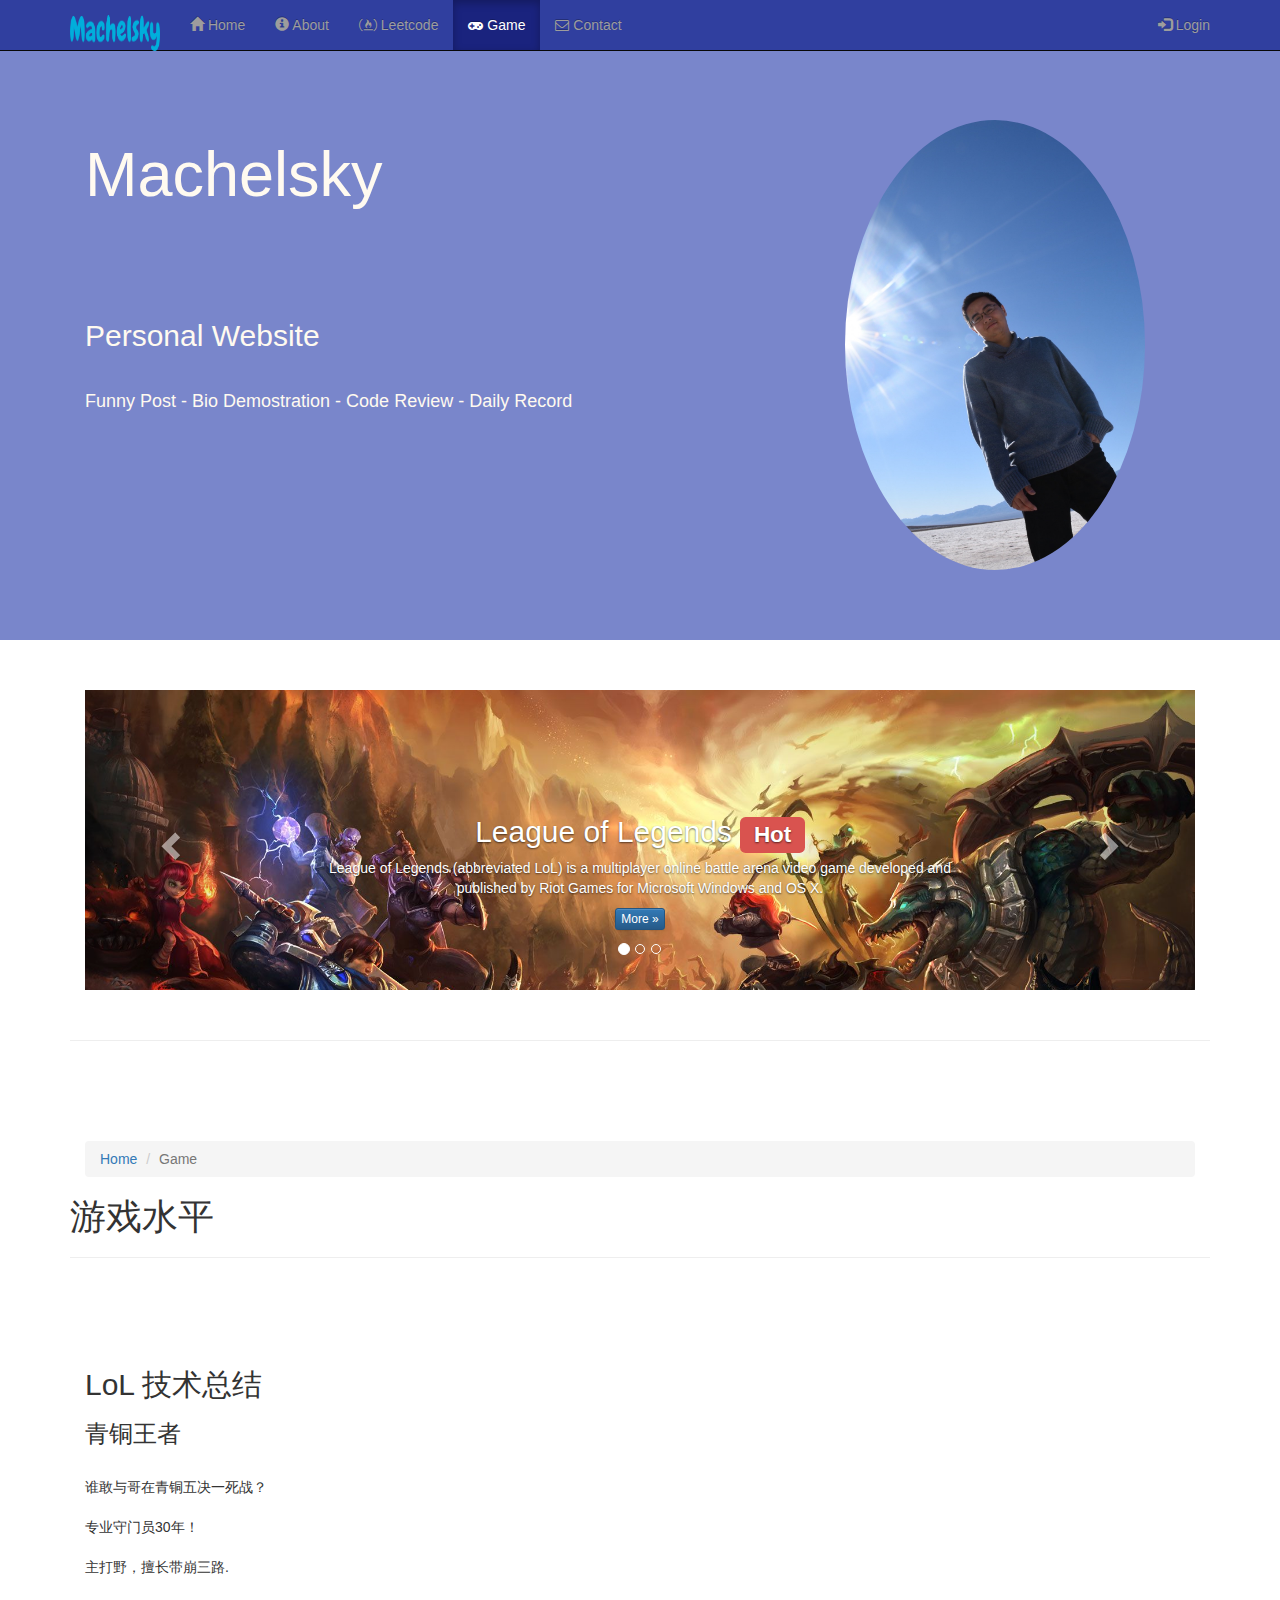
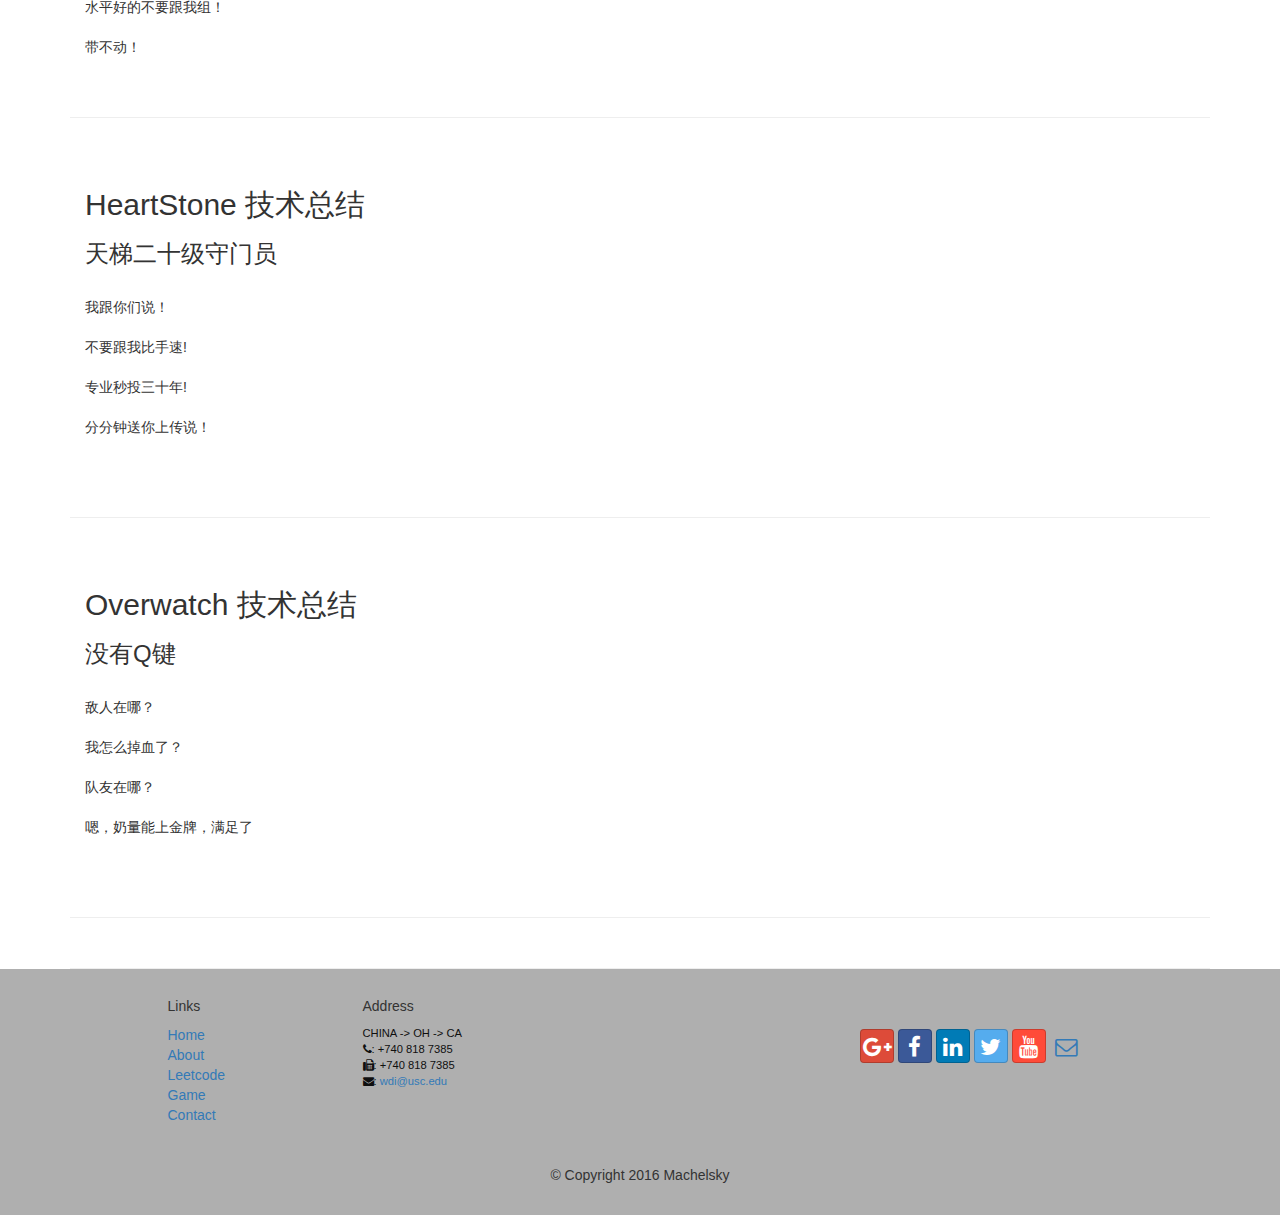
<file: Personal Website/game.htm>
<!DOCTYPE html>
<!-- saved from url=(0319)https://d18ky98rnyall9.cloudfront.net/_4999bb1c153079dc31f49106df966643_aboutus.html?Expires=1479427200&Signature=BgUpdzjSzrMPqMs3RyQ85TcnVT3PPxLI5dPolIJGSHrW8Vh1jmQOrOG~yKUY0WVPf7zuvB40OOXAqTee45ndIU9zOh7f-mN11bVKSeTezo-zgl7JbBBk~obwl0k3unEOzduRqKtz~F1BKoiGD5~BgksKp9qxqx5G3s1gXtgssKA_&Key-Pair-Id=APKAJLTNE6QMUY6HBC5A -->
<html lang="en"><head><meta http-equiv="Content-Type" content="text/html; charset=UTF-8">
     
    <meta http-equiv="X-UA-Compatible" content="IE=edge">
    <meta name="viewport" content="width=device-width, initial-scale=1">
    <!-- The above 3 meta tags *must* come first in the head; any other head 
         content must come *after* these tags -->
    <title>Leetcode</title>
        <!-- Bootstrap -->
    <link href="css/bootstrap.min.css" rel="stylesheet">
    <link href="css/bootstrap-theme.min.css" rel="stylesheet">
    <link href="css/mystyles.css" rel="stylesheet">
    <link href="css/font-awesome.min.css" rel="stylesheet">
    <link href="css/bootstrap-social.css" rel="stylesheet">

    <!-- HTML5 shim and Respond.js for IE8 support of HTML5 elements and media queries -->
    <!-- WARNING: Respond.js doesn't work if you view the page via file:// -->
    <!--[if lt IE 9]>
      <script src="https://oss.maxcdn.com/html5shiv/3.7.2/html5shiv.min.js"></script>
      <script src="https://oss.maxcdn.com/respond/1.4.2/respond.min.js"></script>
    <![endif]-->
</head>

<body>
    <nav class="navbar navbar-inverse navbar-fixed-top" role="navigation">
        <div class="container">
            <div class="navbar-header">
                <button type="button" class="navbar-toggle collapsed" data-toggle="collapse" data-target="#navbar" aria-expanded="false" aria-controls="navbar">
                    <span class="sr-only">Toggle navigation</span>
                    <span class="icon-bar"></span>
                    <span class="icon-bar"></span>
                    <span class="icon-bar"></span>
                </button>
                    <a class="navbar-brand" href="index.htm"><img src="img/logo.png" height="36px" width="90px"></a>
            </div>
            <div id="navbar" class="navbar-collapse collapse">
                <ul class="nav navbar-nav">
                    <li><a href="index.htm"><span class="glyphicon glyphicon-home" aria-hidden="true"></span> Home</a></li>
                    <li><a href="about.htm"><span class="glyphicon glyphicon-info-sign" aria-hidden="true"></span> About</a></li>
                     <li><a href="leetcode.htm"><i class="fa fa-free-code-camp" aria-hidden="true"></i> Leetcode</a></li>  
                      <li class="active"><a href="game.htm"><i class="fa fa-gamepad" aria-hidden="true"></i> Game</a></li>
                      <li><a href="contact.htm"><i class="fa fa-envelope-o" aria-hidden="true"></i> Contact</a></li>

                </ul>
                    <ul class="nav navbar-nav navbar-right">
                    <li><a data-toggle="modal" data-target="#loginModal">
                    <span class="glyphicon glyphicon-log-in"></span> Login</a>
                    </li>
                    </ul>
            </div>
        </div>
    </nav>  
        <div id="loginModal" class="modal fade" role="dialog">
        <div class="modal-dialog">
        <!-- Modal content-->
        <div class="modal-content">
            <div class="modal-header">
                <button type="button" class="close" data-dismiss="modal">&times;</button>
                <h4 class="modal-title">Login </h4>
            </div>
            <div class="modal-body">
                <form class="form-inline">
                    <div class="form-group">
                        <label class="sr-only" for="email">Email address</label>
                        <input type="email" class="form-control-input-sm" id="email" placeholder="Email">
                    </div>
                    <div class="form-group">
                        <label class="sr-only" for="password">Password</label>
                        <input type="password" class="form-control-input-sm" id="password" placeholder="Password">
                    </div>
                    <div class="checkbox">
                        <label><input type="checkbox"> Remember me </label>
                    </div>
                    <button type="submit" class="btn btn-info">Sign in</button>
                 <button type="button" class="btn btn-default" data-dismiss="modal">Cancel</button>
                    </form>

            </div>
        </div>
        </div>
    </div>
    <header class="jumbotron">

        <!-- Main component for a primary marketing message or call to action -->

        <div class="container">
            <div class="row row-header">
                <div class="col-xs-12 col-sm-8">
                 <h1>Machelsky</h1>
                    <p style="padding:40px;"></p>
                   <h2>Personal Website<br></h2>
                    <br>
                    <h4>Funny Post - Bio Demostration - Code Review - Daily Record</h4><br>
                </div>
                <div class="col-xs-12 col-sm-4">
                <img src="img/photo.JPG" class="img-circle img-responsive" width="300px">
                </div>
            </div>
        </div>
    </header>

    <div class="container">
         <div class="row row-content">
           <div class="col-xs-12">
    <div id="mycarousel" class="carousel slide" data-ride="carousel">
                 <!-- Indicators -->
                <ol class="carousel-indicators">
                    <li data-target="#mycarousel" data-slide-to="0" class="active"></li>
                    <li data-target="#mycarousel" data-slide-to="1"></li>
                    <li data-target="#mycarousel" data-slide-to="2"></li>
                </ol>
                <!-- Wrapper for slides -->
                <div class="carousel-inner" role="listbox">
                    <div class="item active">
                        <img class="img-responsive"
                         src="img/lol.jpg"  alt="lol">
                        <div class="carousel-caption">
                        <h2>League of Legends  <span class="label label-danger">Hot</span></h2>
                        <p>League of Legends (abbreviated LoL) is a multiplayer online battle arena video game developed and published by Riot Games for Microsoft Windows and OS X. </p>
                        <p><a class="btn btn-primary btn-xs" href="#lols">More &raquo;</a></p>
                        </div>
                    </div>
                    <div class="item">
                        <img class="img-responsive"
                         src="img/hearthstone.jpg" alt="heartstone">   
                        <div class="carousel-caption">
                        <h2>HeartStone <span class="label label-danger label-xs">Hot</span></h2>
                         <p>Heroes of Warcraft is a free-to-play online collectible card video game developed and published by Blizzard Entertainment, released worldwide on March 11, 2014. Hearthstone builds upon the lore of the Warcraft series, using characters, creatures, and relics from the series.</p>
                         <p><a class="btn btn-primary btn-xs" href="#heartstone">More &raquo;</a></p>
                        </div>
                    </div>
                    <div class="item">
                        <img class="img-responsive" src="img/overwatch.jpg" alt="overwatch">
                        <div class="carousel-caption">
                            <h2>Overwatch <span class="label label-danger">Hot</span></h2>
                        <h4>Video Game</h4>
                        <p>Overwatch is a team-based multiplayer first-person shooter video game developed and published by Blizzard Entertainment. It was released in May 2016 for Microsoft Windows, PlayStation 4, and Xbox One.
                         </p>
                        <p><a class="btn btn-primary btn-xs" href="#overwatch">More &raquo;</a></p>
                        </div>
                    </div>
                </div>
                     <!-- Controls -->
                <a class="left carousel-control" href="#mycarousel" role="button" data-slide="prev">
                    <span class="glyphicon glyphicon-chevron-left" aria-hidden="true"></span>
                    <span class="sr-only">Previous</span>
                </a>
                <a class="right carousel-control" href="#mycarousel" role="button" data-slide="next">
                    <span class="glyphicon glyphicon-chevron-right" aria-hidden="true"></span>
                    <span class="sr-only">Next</span>
                </a>



            </div>
            </div>
       </div>
        
        <div class="row row-content">
            <div class="col-xs-12">
                <p style="padding:20px;"></p>
               <ul class="breadcrumb">
        <li><a href="index.htm">Home</a></li>
        <li class="active">Game</li>
            </ul>
            </div>
            <br>
            <div id="lols">
               <h1>游戏水平 </h1>
               <hr>
               <br>
            </div>
            <div class="row row-content">
            <div class="col-xs-12">
                <h2>LoL 技术总结</h2>
                <h3>青铜王者</h3>
                <br>
                <p>谁敢与哥在青铜五决一死战？ <br><br>专业守门员30年！<br><br>主打野，擅长带崩三路.<br><br>水平好的不要跟我组！<br><br>带不动！</p>

            </div>
            <div>
                <p style="padding:20px;"></p>
            </div>
        </div>


        <div id="heartstone" class="row row-content">
            <div class="col-xs-12">
                <h2>HeartStone 技术总结</h2>
                <h3>天梯二十级守门员</h3>
                <br>
                <p>我跟你们说！<br><br>不要跟我比手速!<br><br>专业秒投三十年!<br><br>分分钟送你上传说！<br></p>
            </div>
             <div>
                <p style="padding:20px;"></p>
            </div>
       </div>
            <div id="overwatch" class="row row-content">
            <div class="col-xs-12">
                <h2>Overwatch 技术总结 </h2>
                 <h3>没有Q键</h3>
                <br>
                <p>敌人在哪？<br><br>我怎么掉血了？<br><br>队友在哪？<br><br>嗯，奶量能上金牌，满足了<br><br></p>
            </div>
             <div>
                <p style="padding:20px;"></p>
            </div>
       </div>

    </div>
    </div>

    <footer class="row-footer">
        <div class="container">
            <div class="row">             
                <div class="col-xs-5 col-xs-offset-1 col-sm-2 col-sm-offset-1">
                    <h5>Links</h5>
                    <ul class="list-unstyled">
                        <li><a href="index.htm">Home</a></li>
                        <li><a href="about.htm">About</a></li>
                        <li><a href="leetcode.htm">Leetcode</a></li>
                        <li><a href="game.htm">Game</a></li>
                      <li><a href="contact.htm">Contact</a></li>
                    </ul>
                </div>
                <div class="col-xs-6 col-sm-5">
                    <h5>Address</h5>
                    <address>
		              CHINA -> OH -> CA<br>
		          <i class="fa fa-phone"></i>: +740 818 7385<br>
		          <i class="fa fa-fax"></i>: +740 818 7385<br>
		          <i class="fa fa-envelope"></i>: 
                                 <a href="wdi@usc.edu">wdi@usc.edu</a>
		           </address>
                </div>
                <div class="col-xs-12 col-sm-4">
                    <div class="nav navbar-nav" style="padding: 40px 10px;">
                        <a class="btn btn-social-icon btn-google-plus" href="http://google.com/+"><i class="fa fa-google-plus"></i></a>
                        <a class="btn btn-social-icon btn-facebook" href="http://www.facebook.com/"><i class="fa fa-facebook"></i></a>
                        <a class="btn btn-social-icon btn-linkedin" href="http://www.linkedin.com/"><i class="fa fa-linkedin"></i></a>
                        <a class="btn btn-social-icon btn-twitter" href="http://twitter.com/"><i class="fa fa-twitter"></i></a>
                        <a class="btn btn-social-icon btn-youtube" href="http://youtube.com/"><i class="fa fa-youtube"></i></a>
                        <a class="btn btn-social-icon" href="mailto:"><i class="fa fa-envelope-o"></i></a>
                    </div>
                </div>
                <div class="col-xs-12">
                    <p style="padding:10px;"></p>
                    <p align="center">© Copyright 2016 Machelsky</p>
                </div>
            </div>
        </div>
    </footer>
    <!-- jQuery (necessary for Bootstrap's JavaScript plugins) -->
    <script src="https://ajax.googleapis.com/ajax/libs/jquery/1.11.3/jquery.min.js"></script>
    <!-- Include all compiled plugins (below), or include individual files as needed -->
    <script src="js/bootstrap.min.js"></script>



</body></html>
</file>
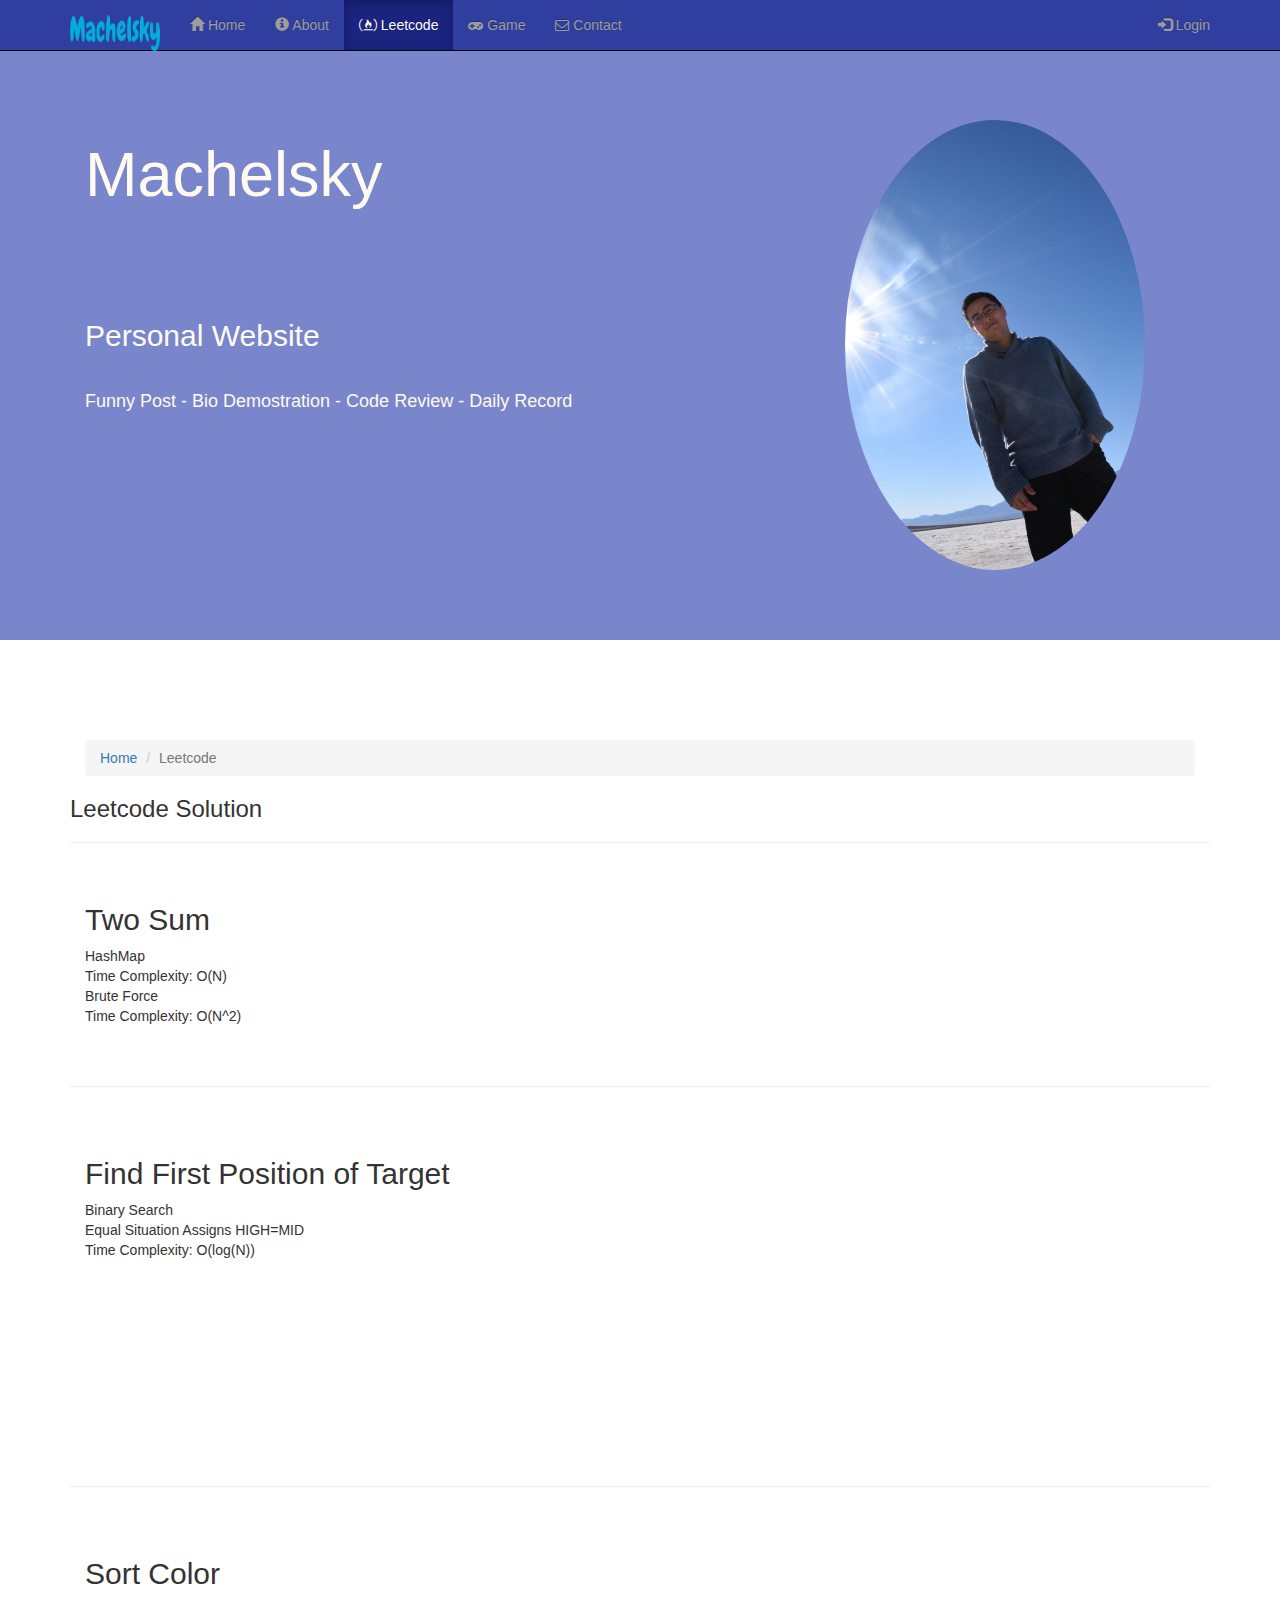
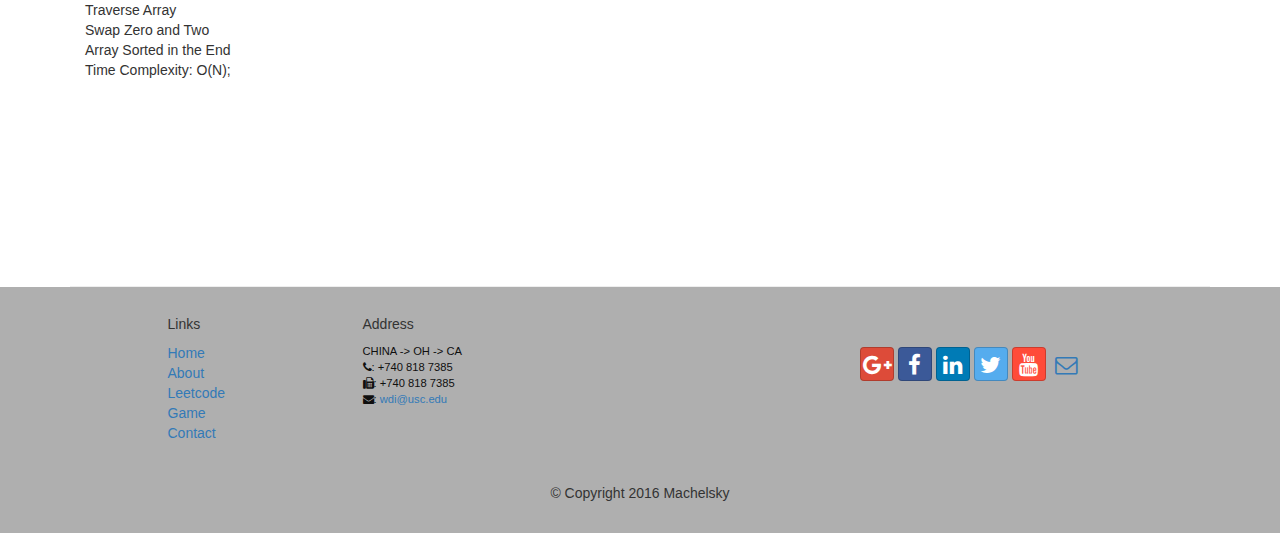
<file: Personal Website/leetcode.htm>
<!DOCTYPE html>
<!-- saved from url=(0319)https://d18ky98rnyall9.cloudfront.net/_4999bb1c153079dc31f49106df966643_aboutus.html?Expires=1479427200&Signature=BgUpdzjSzrMPqMs3RyQ85TcnVT3PPxLI5dPolIJGSHrW8Vh1jmQOrOG~yKUY0WVPf7zuvB40OOXAqTee45ndIU9zOh7f-mN11bVKSeTezo-zgl7JbBBk~obwl0k3unEOzduRqKtz~F1BKoiGD5~BgksKp9qxqx5G3s1gXtgssKA_&Key-Pair-Id=APKAJLTNE6QMUY6HBC5A -->
<html lang="en"><head><meta http-equiv="Content-Type" content="text/html; charset=UTF-8">
     
    <meta http-equiv="X-UA-Compatible" content="IE=edge">
    <meta name="viewport" content="width=device-width, initial-scale=1">
    <!-- The above 3 meta tags *must* come first in the head; any other head 
         content must come *after* these tags -->
    <title>Leetcode</title>
        <!-- Bootstrap -->
    <link href="css/bootstrap.min.css" rel="stylesheet">
    <link href="css/bootstrap-theme.min.css" rel="stylesheet">
    <link href="css/mystyles.css" rel="stylesheet">
    <link href="css/font-awesome.min.css" rel="stylesheet">
    <link href="css/bootstrap-social.css" rel="stylesheet">

    <!-- HTML5 shim and Respond.js for IE8 support of HTML5 elements and media queries -->
    <!-- WARNING: Respond.js doesn't work if you view the page via file:// -->
    <!--[if lt IE 9]>
      <script src="https://oss.maxcdn.com/html5shiv/3.7.2/html5shiv.min.js"></script>
      <script src="https://oss.maxcdn.com/respond/1.4.2/respond.min.js"></script>
    <![endif]-->
</head>

<body>
    <nav class="navbar navbar-inverse navbar-fixed-top" role="navigation">
        <div class="container">
            <div class="navbar-header">
                <button type="button" class="navbar-toggle collapsed" data-toggle="collapse" data-target="#navbar" aria-expanded="false" aria-controls="navbar">
                    <span class="sr-only">Toggle navigation</span>
                    <span class="icon-bar"></span>
                    <span class="icon-bar"></span>
                    <span class="icon-bar"></span>
                </button>
                    <a class="navbar-brand" href="index.htm"><img src="img/logo.png" height="36px" width="90px"></a>
            </div>
            <div id="navbar" class="navbar-collapse collapse">
                <ul class="nav navbar-nav">
                    <li><a href="index.htm"><span class="glyphicon glyphicon-home" aria-hidden="true"></span> Home</a></li>
                    <li><a href="about.htm"><span class="glyphicon glyphicon-info-sign" aria-hidden="true"></span> About</a></li>
                     <li class="active"><a href="leetcode.htm"><i class="fa fa-free-code-camp" aria-hidden="true"></i> Leetcode</a></li>                                     
                    <li><a href="game.htm"><i class="fa fa-gamepad" aria-hidden="true"></i> Game</a></li>
                 <li><a href="contact.htm"><i class="fa fa-envelope-o" aria-hidden="true"></i> Contact</a></li>


                </ul>
                    <ul class="nav navbar-nav navbar-right">
                    <li><a data-toggle="modal" data-target="#loginModal">
                    <span class="glyphicon glyphicon-log-in"></span> Login</a>
                    </li>
                    </ul>
            </div>
        </div>
    </nav>  
        <div id="loginModal" class="modal fade" role="dialog">
        <div class="modal-dialog">
        <!-- Modal content-->
        <div class="modal-content">
            <div class="modal-header">
                <button type="button" class="close" data-dismiss="modal">&times;</button>
                <h4 class="modal-title">Login </h4>
            </div>
            <div class="modal-body">
                <form class="form-inline">
                    <div class="form-group">
                        <label class="sr-only" for="email">Email address</label>
                        <input type="email" class="form-control-input-sm" id="email" placeholder="Email">
                    </div>
                    <div class="form-group">
                        <label class="sr-only" for="password">Password</label>
                        <input type="password" class="form-control-input-sm" id="password" placeholder="Password">
                    </div>
                    <div class="checkbox">
                        <label><input type="checkbox"> Remember me </label>
                    </div>
                    <button type="submit" class="btn btn-info">Sign in</button>
                 <button type="button" class="btn btn-default" data-dismiss="modal">Cancel</button>
                    </form>

            </div>
        </div>
        </div>
    </div>
    <header class="jumbotron">

        <!-- Main component for a primary marketing message or call to action -->

        <div class="container">
            <div class="row row-header">
                <div class="col-xs-12 col-sm-8">
                 <h1>Machelsky</h1>
                    <p style="padding:40px;"></p>
                   <h2>Personal Website<br></h2>
                    <br>
                    <h4>Funny Post - Bio Demostration - Code Review - Daily Record</h4><br>
                </div>
                <div class="col-xs-12 col-sm-4">
                <img src="img/photo.JPG" class="img-circle img-responsive" width="300px">
                </div>
            </div>
        </div>
    </header>

    <div class="container">
        <div class="row row-content">
            <div class="col-xs-12">
                <p style="padding:20px;"></p>
               <ul class="breadcrumb">
        <li><a href="index.htm">Home</a></li>
        <li class="active">Leetcode</li>
            </ul>
            </div>
            <div>
               <h3>Leetcode Solution</h3>
               <hr>
               <br>
            </div>

            <div class="col-xs-12">
                <h2>Two Sum</h2>
                <p>HashMap<br>Time Complexity: O(N)<br>
                Brute Force<br>Time Complexity: O(N^2)</p>

            </div>
            <div>
                <p style="padding:20px;"></p>
            </div>
            <br><br><br>
        </div>


        <div class="row row-content">
            <div class="col-xs-12">
                <h2>Find First Position of Target</h2>
                <p>Binary Search<br>Equal Situation Assigns HIGH=MID<br>
                Time Complexity: O(log(N))
            </div>
             <div>
                <p style="padding:20px;"></p>
            </div>
       </div>
            <div class="row row-content">
            <div class="col-xs-12">
                <h2>Sort Color </h2>
                <p>Traverse Array<br>Swap Zero and Two<br>Array Sorted in the End<br> Time Complexity: O(N);</p>
            </div>
             <div>
                <p style="padding:20px;"></p>
            </div>
       </div>

    </div>

    <footer class="row-footer">
        <div class="container">
            <div class="row">             
                <div class="col-xs-5 col-xs-offset-1 col-sm-2 col-sm-offset-1">
                    <h5>Links</h5>
                    <ul class="list-unstyled">
                        <li><a href="index.htm">Home</a></li>
                        <li><a href="about.htm">About</a></li>
                        <li><a href="leetcode.htm">Leetcode</a></li>
                        <li><a href="game.htm">Game</a></li>
                       <li><a href="contact.htm">Contact</a></li>
                    </ul>
                </div>
                <div class="col-xs-6 col-sm-5">
                    <h5>Address</h5>
                    <address>
		              CHINA -> OH -> CA<br>
		          <i class="fa fa-phone"></i>: +740 818 7385<br>
		          <i class="fa fa-fax"></i>: +740 818 7385<br>
		          <i class="fa fa-envelope"></i>: 
                                 <a href="wdi@usc.edu">wdi@usc.edu</a>
		           </address>
                </div>
                <div class="col-xs-12 col-sm-4">
                    <div class="nav navbar-nav" style="padding: 40px 10px;">
                        <a class="btn btn-social-icon btn-google-plus" href="http://google.com/+"><i class="fa fa-google-plus"></i></a>
                        <a class="btn btn-social-icon btn-facebook" href="http://www.facebook.com/"><i class="fa fa-facebook"></i></a>
                        <a class="btn btn-social-icon btn-linkedin" href="http://www.linkedin.com/"><i class="fa fa-linkedin"></i></a>
                        <a class="btn btn-social-icon btn-twitter" href="http://twitter.com/"><i class="fa fa-twitter"></i></a>
                        <a class="btn btn-social-icon btn-youtube" href="http://youtube.com/"><i class="fa fa-youtube"></i></a>
                        <a class="btn btn-social-icon" href="mailto:"><i class="fa fa-envelope-o"></i></a>
                    </div>
                </div>
                <div class="col-xs-12">
                    <p style="padding:10px;"></p>
                    <p align="center">© Copyright 2016 Machelsky</p>
                </div>
            </div>
        </div>
    </footer>
    <!-- jQuery (necessary for Bootstrap's JavaScript plugins) -->
    <script src="https://ajax.googleapis.com/ajax/libs/jquery/1.11.3/jquery.min.js"></script>
    <!-- Include all compiled plugins (below), or include individual files as needed -->
    <script src="js/bootstrap.min.js"></script>



</body></html>
</file>
<file: Personal Website/css/mystyles.css>
.row-header{
    margin:0px auto;
    padding:0px auto;
}

.row-content {
    margin:0px auto;
    padding: 50px 0px 50px 0px;
    border-bottom: 1px ridge;
    min-height:400px;
}

.row-footer{
    background-color: #AfAfAf;
    margin:0px auto;
    padding: 20px 0px 20px 0px;
}
.jumbotron {
    padding:70px 30px 70px 30px;
    margin:0px auto;
    background: #7986CB ;
    color:floralwhite;
}

address{
    font-size:80%;
    margin:0px;
    color:#0f0f0f;
}
body{
    padding:50px 0px 0px 0px;
    z-index:0;
}

.navbar-inverse {
     background: #303F9F;
}

.navbar-inverse .navbar-nav > .active > a,
.navbar-inverse .navbar-nav > .active > a:hover,
.navbar-inverse .navbar-nav > .active > a:focus {
    color: #fff;
    background: #1A237E;
}

.navbar-inverse .navbar-nav > .open > a,
 .navbar-inverse .navbar-nav > .open > a:hover,
 .navbar-inverse .navbar-nav > .open > a:focus {
    color: #fff;
    background: #1A237E;
}

.navbar-inverse .navbar-nav .open .dropdown-menu> li> a,
.navbar-inverse .navbar-nav .open .dropdown-menu {
    background-color: #303F9F;
    color:#eeeeee;
}

.navbar-inverse .navbar-nav .open .dropdown-menu> li> a:hover {
    color:#000000;
}
.tab-content {
    border-left: 1px solid #ddd;
    border-right: 1px solid #ddd;
    border-bottom: 1px solid #ddd;
    padding: 10px;
}
.affix {
    top:100px;
}
.carousel {
    background:#1A237E;
}
.carousel .item {
  height: 300px;
}
.item img {
    position: absolute;
    top: 0;
    left: 0;
    min-height: 300px;
}
</file>
